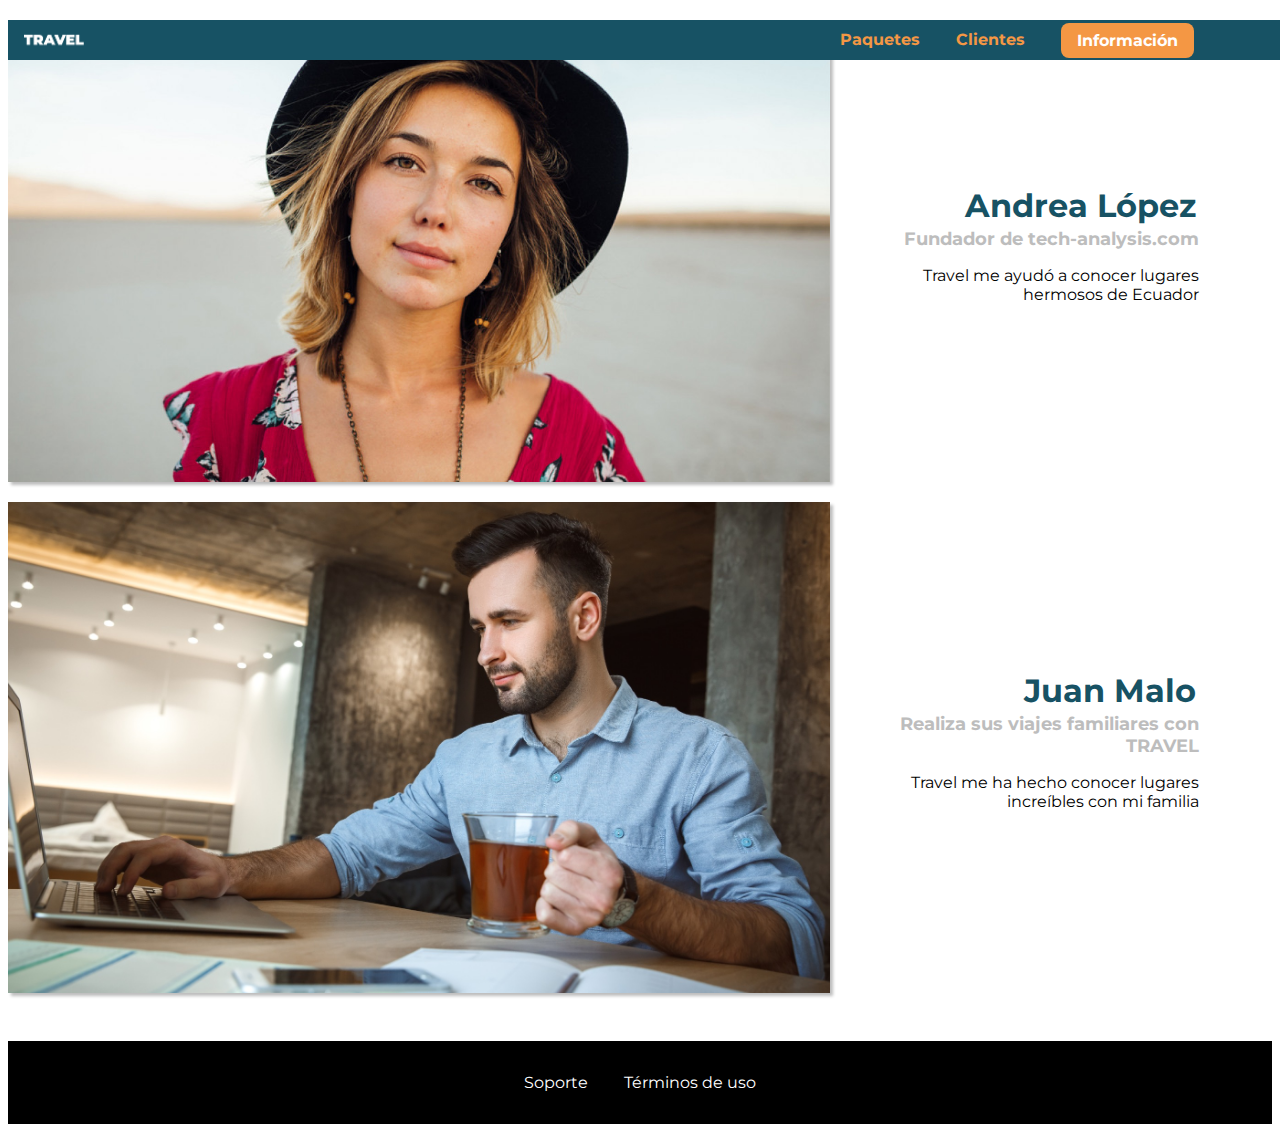
<file: Clientes/index.html>
<!DOCTYPE html>
<html lang="en">
<head>
    <meta charset="UTF-8">
    <meta http-equiv="X-UA-Compatible" content="IE=edge">
    <meta name="viewport" content="width=device-width, initial-scale=1.0">
    <title>TRAVEL Clientes</title>
    <link href="https://fonts.googleapis.com/css2?family=Montserrat:wght@400;700&display=swap" rel="stylesheet">
    <link rel="stylesheet" href="../paqueteShared.css">
    <link rel="stylesheet" href="clientes.css">
</head>
<body>
   
    <header class="titulo-principal">
        <div>
            <a href="../Carpeta2_Rivera.html" class="main-header_brand">
                <img src="../LOGOTIPO.jpg.png" alt="Viaja por Ecuador" >
            </a>
        </div><nav class="main-nav">
            <ul class="main-nav_items">
                <li class="main-nav_item">
                    <a href="../paquetes/paquetesindexs.html">Paquetes</a>
                </li>
                <li class="main-nav_item">
                    <a href="index.html">Clientes</a>
                </li>
                <li class="main-nav_item main-nav_item--cta">
                    <a href="../paquetes/paquetesindex.html">Información</a>
                </li>
            </ul>
        </nav>        
    </header>
    <main>
        <div>
            <div class="testimonio" id="cliente-1"></div>
                <div class="testimonio__image-container">
                    <img src="../cliente1.jpg" alt="Andrea López - Cliente" class="testimonio__image">
                </div>
                <div class="testimonio__info">
                    <h1 class="testimonio__nombre">Andrea López</h1>    
                    <h2 class="testimonio__subtitulo">Fundador de 
                        <a href="tech-analysis.com">tech-analysis.com</a>
                    </h2>
                    <p class="testimonio__text">Travel me ayudó a conocer lugares hermosos de Ecuador</p>
                </div>
                <div class="testimonio" id="cliente-2"></div>
                <div class="testimonio__image-container">
                    <img src="../cliente2.jpg" alt="Andrea López . Cliente" class="testimonio__image">
                </div>
                <div class="testimonio__info">
                    <h1 class="testimonio__nombre">Juan Malo</h1>    
                    <h2 class="testimonio__subtitulo">Realiza sus viajes familiares con TRAVEL
                    </h2>
                    <p class="testimonio__text">Travel me ha hecho conocer lugares increíbles con mi familia</p>
                </div>
        </div>
    </main>
    <footer class="main-footer">
        <nav>
            <ul class="main-footer__links">
                <li class="main-footer__link">
                    <a href="#">Soporte</a>
                </li>
                <li class="main-footer__link">
                    <a href="#">Términos de uso</a>
                </li>
            </ul>
        </nav>

    </footer>
</body>
</html>
</file>
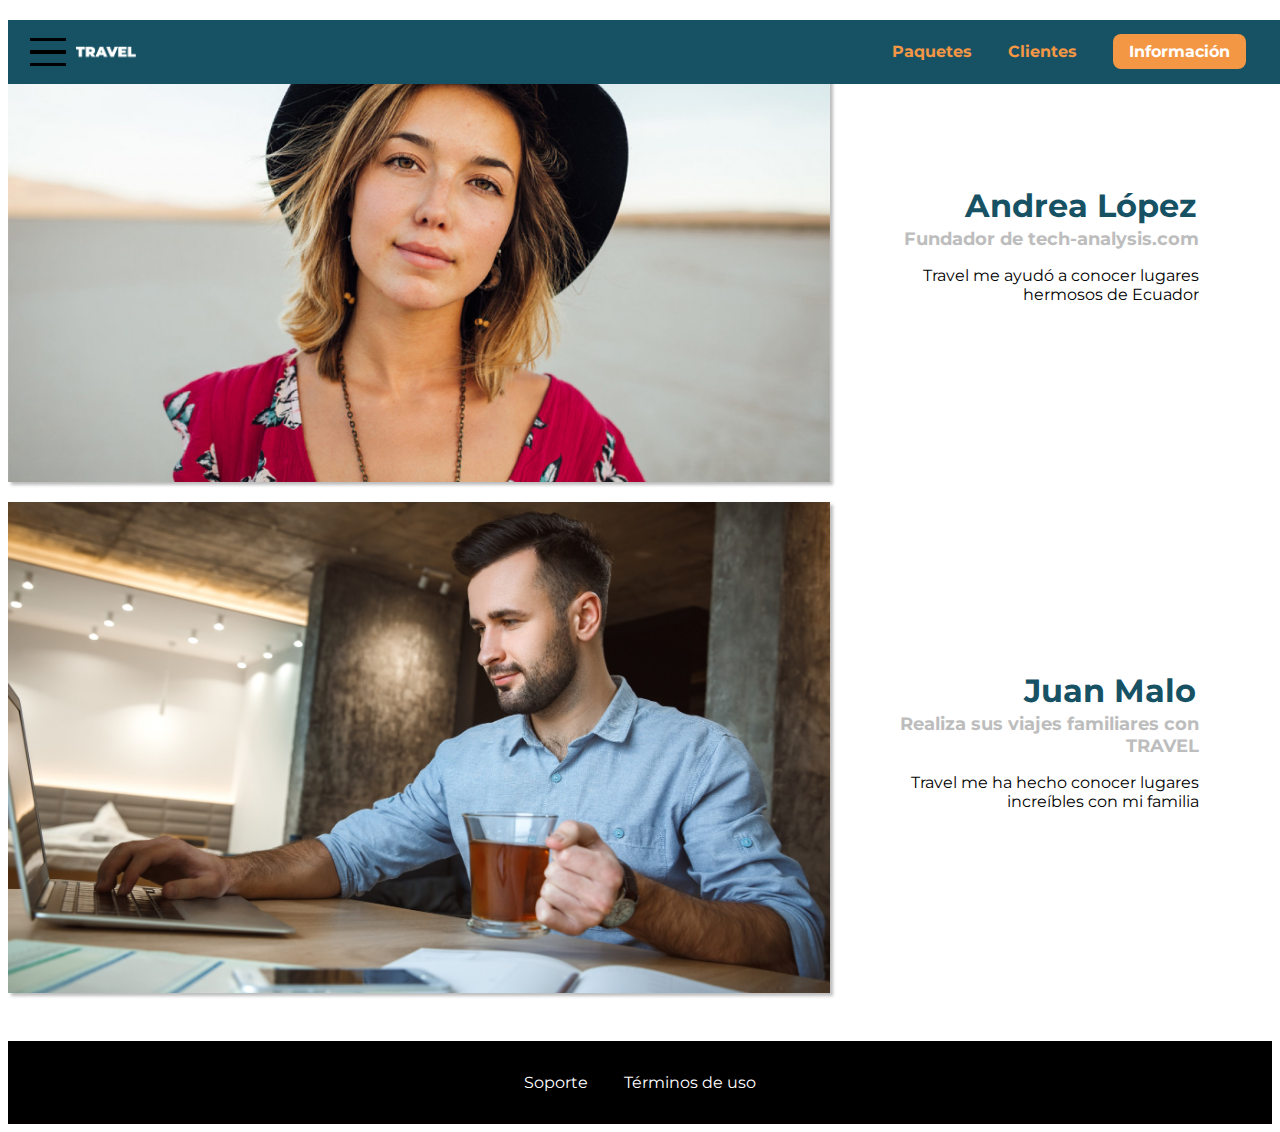
<file: clientes/index.html>
<!DOCTYPE html>
<html lang="en">
<head>
    <meta charset="UTF-8">
    <meta http-equiv="X-UA-Compatible" content="IE=edge">
    <meta name="viewport" content="width=device-width, initial-scale=1.0">
    <title>TRAVEL Clientes</title>
    <link href="https://fonts.googleapis.com/css2?family=Montserrat:wght@400;700&display=swap" rel="stylesheet">
    <link rel="stylesheet" href="/paqueteShared.css">
    <link rel="stylesheet" href="/Clientes/clientes.css">
</head>
<body>
   <div class="backdrop"></div>
    <header class="titulo-principal">
        <div>
            <button class="toggle-button">
                <span class="toggle-button__bar"></span>
                <span class="toggle-button__bar"></span>
                <span class="toggle-button__bar"></span>
            </button>
            <a href="/main.html" class="main-header_brand">
                <img src="/Imagenes/LOGOTIPO.jpg.png" alt="Travel" >
            </a>
        </div><nav class="main-nav">
            <ul class="main-nav_items">
                <li class="main-nav_item">
                    <a href="/paquetes/">Paquetes</a>
                </li>
                <li class="main-nav_item">
                    <a href="/clientes/">Clientes</a>
                </li>
                <li class="main-nav_item main-nav_item--cta">
                    <a href="/paquetes/">Información</a>
                </li>
            </ul>
        </nav>        
    </header>
    <main>
        <nav class="mobile-nav">
            <ul class="mobile-nav__items">
                <li class="mobile-nav__item">
                    <a href="/paquetes/">Paquetes</a>
                </li>
                <li class="mobile-nav__item">
                    <a href="/Clientes/">Clientes</a>
                </li>
                <li class="mobile-nav__item">
                    <a href="/paquetes/">Información</a>
                </li>
            </ul>
        </nav>
        <div>
            <div class="testimonio" id="cliente-1"></div>
                <div class="testimonio__image-container">
                    <img src="/Imagenes/cliente1.jpg" alt="Andrea López - Cliente" class="testimonio__image">
                </div>
                <div class="testimonio__info">
                    <h1 class="testimonio__nombre">Andrea López</h1>    
                    <h2 class="testimonio__subtitulo">Fundador de 
                        <a href="tech-analysis.com">tech-analysis.com</a>
                    </h2>
                    <p class="testimonio__text">Travel me ayudó a conocer lugares hermosos de Ecuador</p>
                </div>
                <div class="testimonio" id="cliente-2"></div>
                <div class="testimonio__image-container">
                    <img src="/Imagenes/cliente2.jpg" alt="Andrea López . Cliente" class="testimonio__image">
                </div>
                <div class="testimonio__info">
                    <h1 class="testimonio__nombre">Juan Malo</h1>    
                    <h2 class="testimonio__subtitulo">Realiza sus viajes familiares con TRAVEL
                    </h2>
                    <p class="testimonio__text">Travel me ha hecho conocer lugares increíbles con mi familia</p>
                </div>
        </div>
    </main>
    <footer class="main-footer">
        <nav>
            <ul class="main-footer__links">
                <li class="main-footer__link">
                    <a href="#">Soporte</a>
                </li>
                <li class="main-footer__link">
                    <a href="#">Términos de uso</a>
                </li>
            </ul>
        </nav>

    </footer>
    <script src="/shared.js"></script>
</body>
</html>
</file>
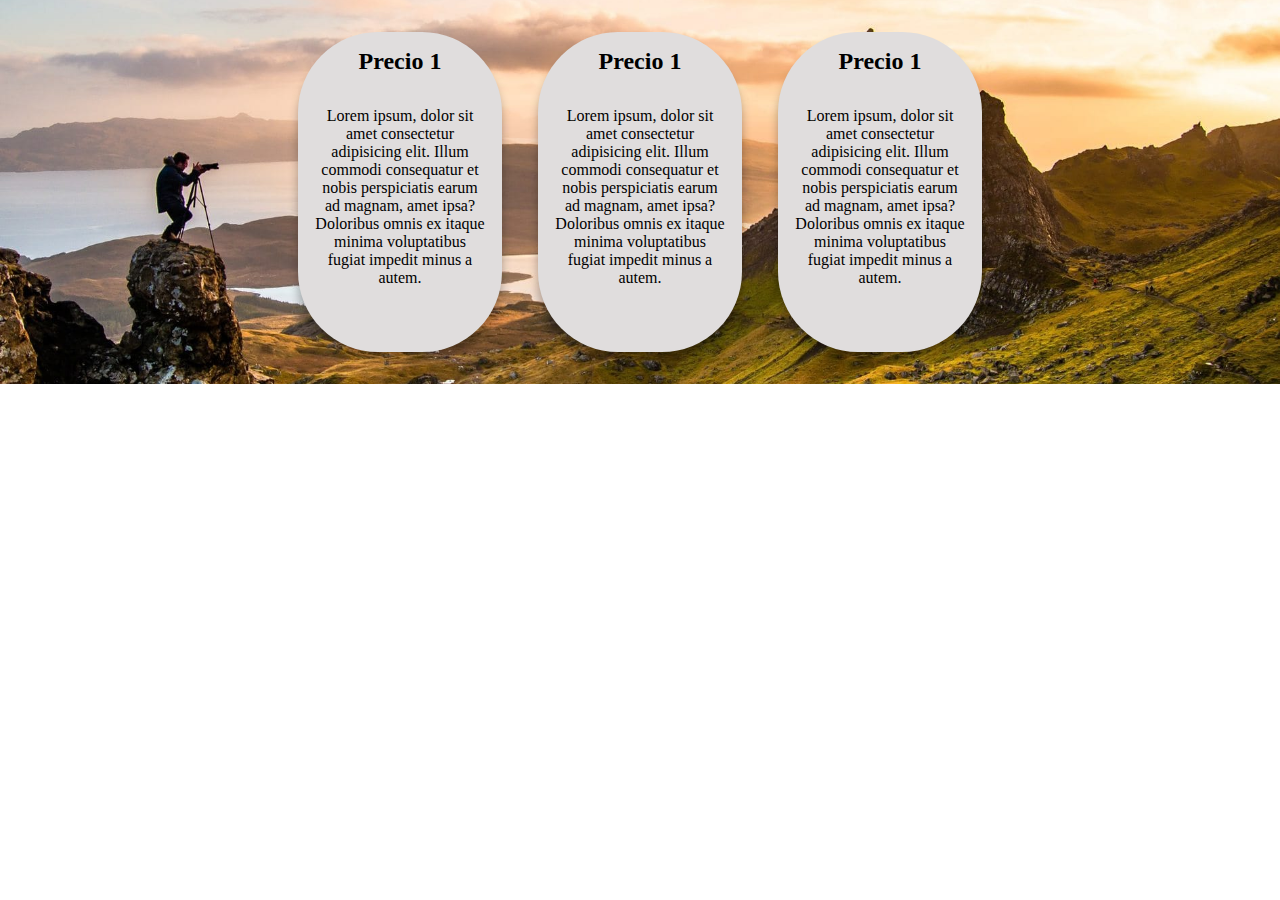
<file: Media queries/index.html>
<!DOCTYPE html>
<html lang="en">
<head>
    <meta charset="UTF-8">
    <meta http-equiv="X-UA-Compatible" content="IE=edge">
    <meta name="viewport" content="width=device-width, initial-scale=1.0">
    <link rel="stylesheet" href="style.css">
    <title>Document</title>
</head>
<body>
    <section class="cards">
        <div class="cards-container">
            <article class="cards-item">
                <h2> Precio 1</h2>
                <p>Lorem ipsum, dolor sit amet consectetur adipisicing elit. Illum commodi consequatur et nobis perspiciatis earum ad magnam, amet ipsa? Doloribus omnis ex itaque minima voluptatibus fugiat impedit minus a autem.</p>
            </article>
            <article class="cards-item">
                <h2> Precio 1</h2>
                <p>Lorem ipsum, dolor sit amet consectetur adipisicing elit. Illum commodi consequatur et nobis perspiciatis earum ad magnam, amet ipsa? Doloribus omnis ex itaque minima voluptatibus fugiat impedit minus a autem.</p>
            </article>
            <article class="cards-item">
                <h2> Precio 1</h2>
                <p>Lorem ipsum, dolor sit amet consectetur adipisicing elit. Illum commodi consequatur et nobis perspiciatis earum ad magnam, amet ipsa? Doloribus omnis ex itaque minima voluptatibus fugiat impedit minus a autem.</p>
             <article class="cards-item only-xbs">
                    <h2> Precio 1</h2>
                    <p>Lorem ipsum, dolor sit amet consectetur adipisicing elit. Illum commodi consequatur et nobis perspiciatis earum ad magnam, amet ipsa? Doloribus omnis ex itaque minima voluptatibus fugiat impedit minus a autem.</p>
             </article>
             <article class="cards-item only-xbs">
                    <h2> Precio 1</h2>
                    <p>Lorem ipsum, dolor sit amet consectetur adipisicing elit. Illum commodi consequatur et nobis perspiciatis earum ad magnam, amet ipsa? Doloribus omnis ex itaque minima voluptatibus fugiat impedit minus a autem.</p>
            </article>
            <article class="cards-item only-xbs">
                    <h2> Precio 1</h2>
                    <p>Lorem ipsum, dolor sit amet consectetur adipisicing elit. Illum commodi consequatur et nobis perspiciatis earum ad magnam, amet ipsa? Doloribus omnis ex itaque minima voluptatibus fugiat impedit minus a autem.</p>
            </article>
        </div>
    </section>
</body>
</html>
</file>
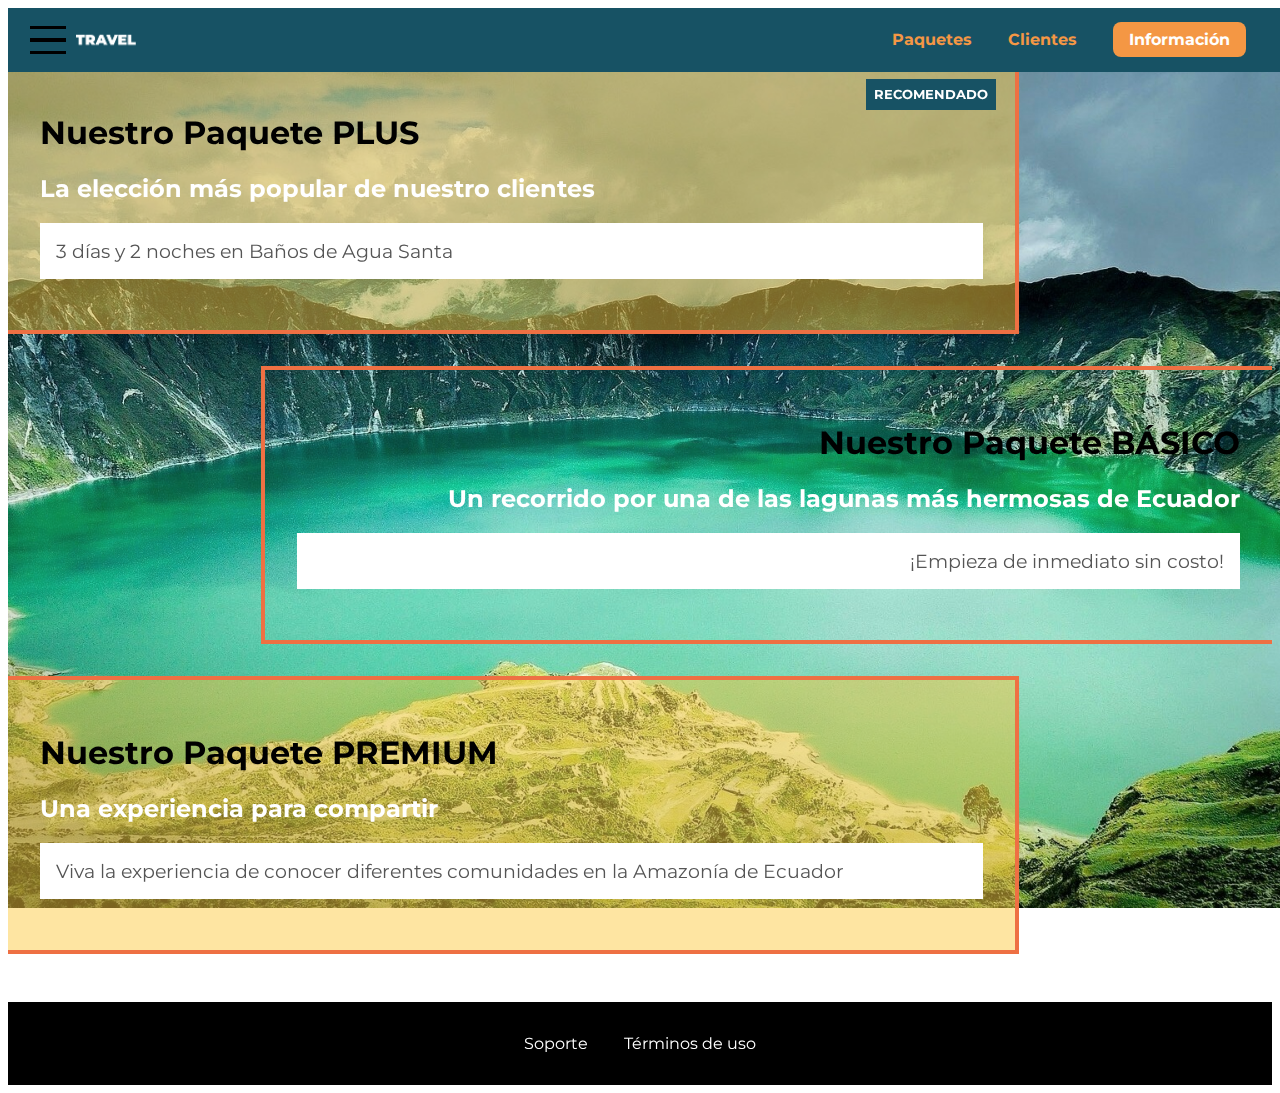
<file: paquetes/index.html>
<!DOCTYPE html>
<html lang="en">
<head>
    <meta charset="UTF-8">
    <meta http-equiv="X-UA-Compatible" content="IE=edge">
    <meta name="viewport" content="width=device-width, initial-scale=1.0">
    <title>uHost</title>
    <link href="https://fonts.googleapis.com/css2?family=Montserrat:wght@400;700&display=swap" rel="stylesheet">
    <link rel="stylesheet" href="/paqueteShared.css">
    <link rel="stylesheet" href="packages.css">
</head>

<body>
    <div class="backdrop"></div>
    <div class="background"></div>
    <header class="titulo-principal">
        <button class="toggle-button">
            <span class="toggle-button__bar"></span>
            <span class="toggle-button__bar"></span>
            <span class="toggle-button__bar"></span>
        </button>
        <div>
            <a href="../main.html" class="main-header_brand">
                <img src="/Imagenes/LOGOTIPO.jpg.png" alt="Viaja por Ecuador" >
            </a>
        </div><nav class="main-nav">
            <ul class="main-nav_items">
                <li class="main-nav_item">
                    <a href="/paquetes/">Paquetes</a>
                </li>
                <li class="main-nav_item">
                    <a href="/Clientes/">Clientes</a>
                </li>
                <li class="main-nav_item main-nav_item--cta">
                    <a href="/paquetes/">Información</a>
                </li>
            </ul>
        </nav>        
    </header>
    <main>
        <nav class="mobile-nav">
            <ul class="mobile-nav__items">
                <li class="mobile-nav__item">
                    <a href="/paquetes/">Paquetes</a>
                </li>
                <li class="mobile-nav__item">
                    <a href="/Clientes/">Clientes</a>
                </li>
                <li class="mobile-nav__item">
                    <a href="/paquetes/">Información</a>
                </li>
            </ul>
        </nav> 
        <section class="package" id="plus">
            <a href="#">
                <h1 class="package__title">Nuestro Paquete PLUS</h1>
                <h2 class="package__badge">RECOMENDADO</h2>
                <h2 class="package__subtitle">La elección más popular de nuestro clientes</h2>
                <p class="package__info">3 días y 2 noches en Baños de Agua Santa</p>
            </a>
        </section>
        <section class="package" id="gratis">
            <a href="#">
                <h1 class="package__title">Nuestro Paquete BÁSICO</h1>
                <h2 class="package__subtitle">Un recorrido por una de las lagunas más hermosas de Ecuador</h2>
                <p class="package__info">¡Empieza de inmediato sin costo!</p>
            </a>
        </section>
        <div class="clearfix"></div>
        <section class="package" id="premium">
            <a href="#">
                <h1 class="package__title">Nuestro Paquete PREMIUM</h1>
                <h2 class="package__subtitle">Una experiencia para compartir</h2>
                <p class="package__info">Viva la experiencia de conocer diferentes comunidades en la Amazonía de Ecuador</p>
            </a>
        </section>
    </main>
    <footer class="main-footer">
        <nav>
            <ul class="main-footer__links">
                <li class="main-footer__link">
                    <a href="#">Soporte</a>
                </li>
                <li class="main-footer__link">
                    <a href="#">Términos de uso</a>
                </li>
            </ul>
        </nav>
    </footer>
    <script src="/shared.js"></script>
</body>
</html>
</file>
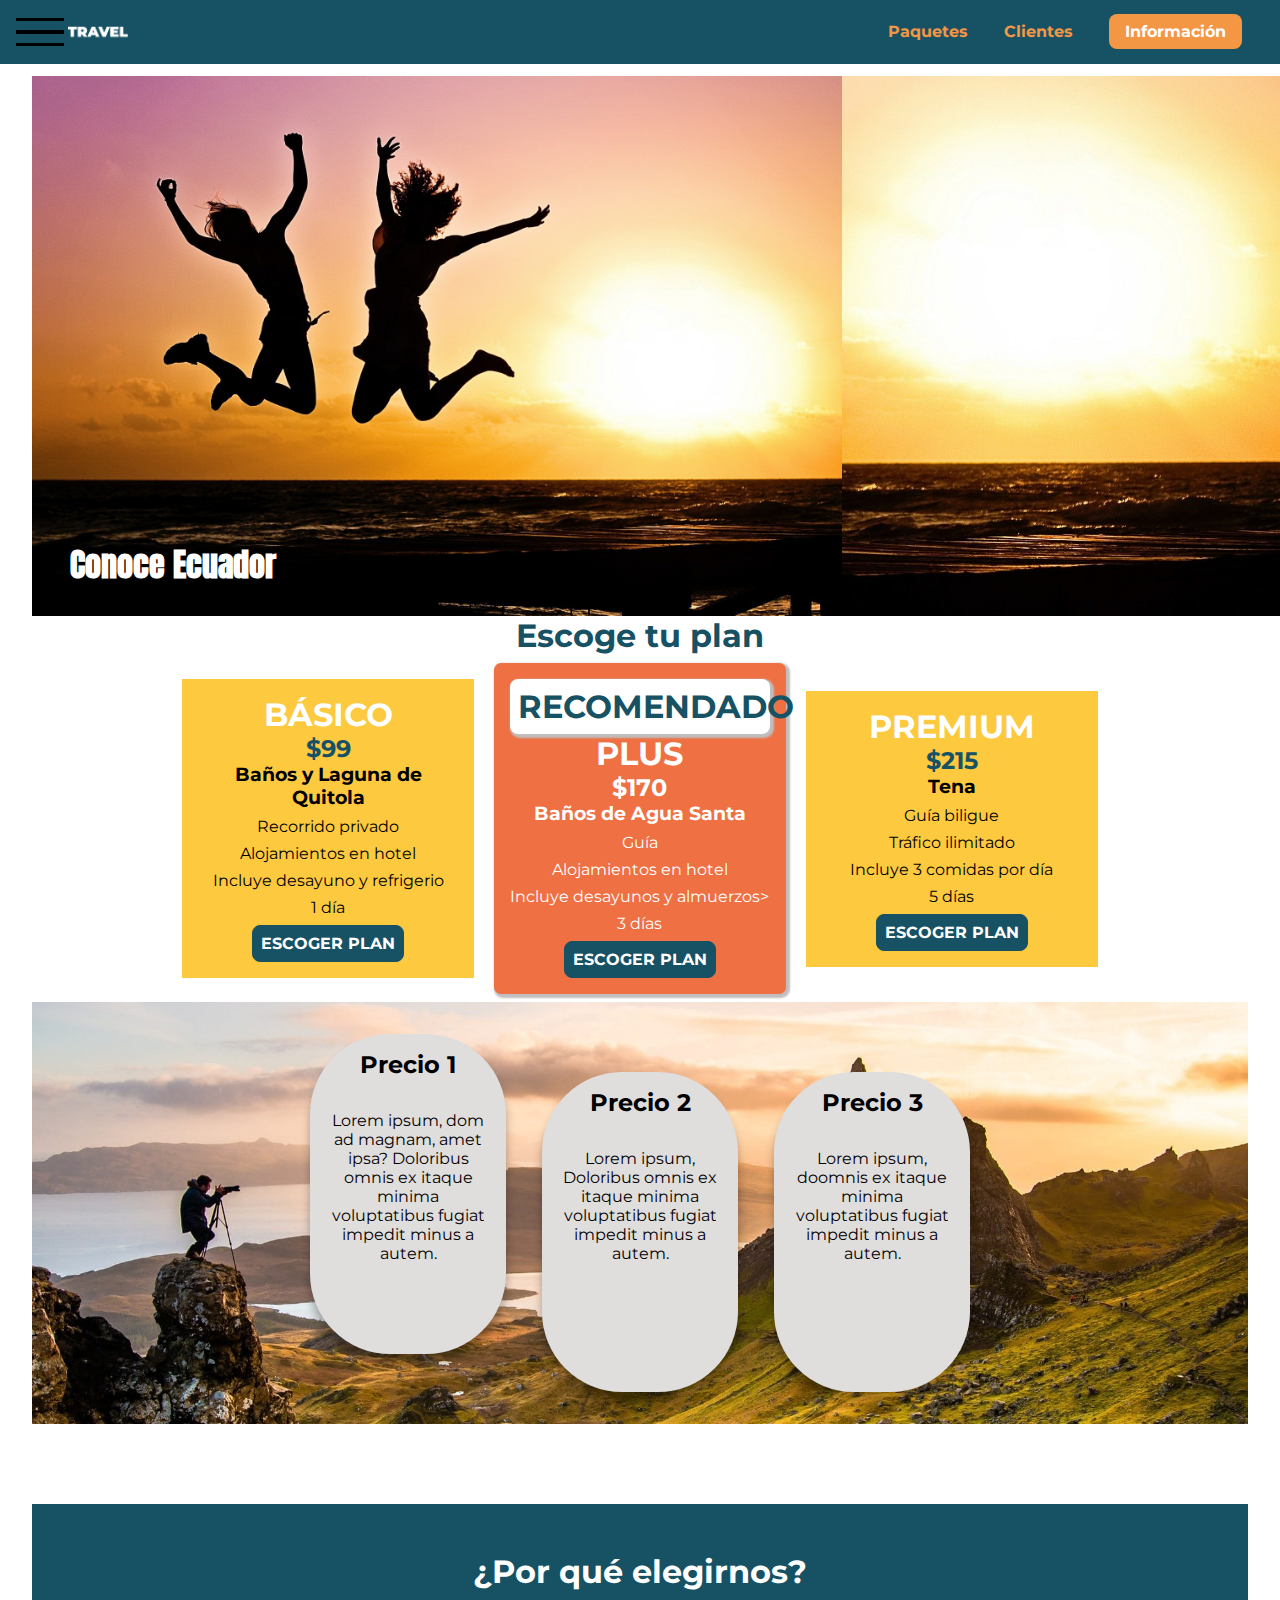
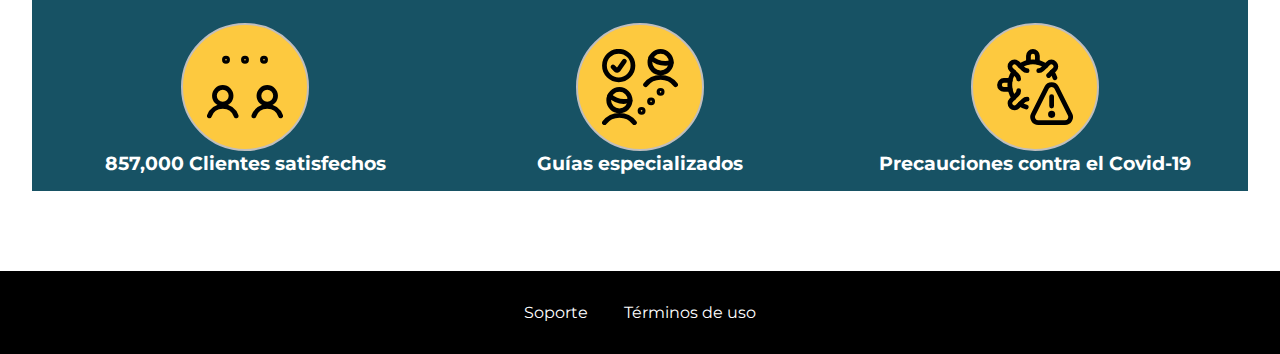
<file: main.html>
<!DOCTYPE html>
<html lang="en">
<head>
    <meta charset="UTF-8">
    <meta http-equiv="X-UA-Compatible" content="IE=edge">
    <meta name="viewport" content="width=device-width, initial-scale=1.0">
    <title>uHost</title>
    <link href="https://fonts.googleapis.com/css2?family=Anton&display=swap" rel="stylesheet">
    <link href="https://fonts.googleapis.com/css2?family=Montserrat:wght@400;700&display=swap" rel="stylesheet">
    <link rel="stylesheet" href="/paquetes/packages.css">
    <link rel="stylesheet" href="paqueteShared.css">
    <link rel="stylesheet" href="index.css"> 
    <link rel="stylesheet" href="/Imagenes/freedom.jpg">
    <link rel="stylesheet" href="/media-queries/style.css">
</head>

<body>
    <div class="backdrop"></div>
    <div class="modal">
        <h1 class="modal__title">¿Quieres continuar?</h1>
        <div class="modal__actions">
            <a href="start-hosting/index.html" class="modal__action"> ¡Sí!</a>
            <button class="modal__action modal__action--negative" type="button">¡No!</button>
        </div>
    </div>

    <header class="titulo-principal">
        <div>
            <button class="toggle-button">
                <span class="toggle-button__bar"></span>
                <span class="toggle-button__bar"></span>
                <span class="toggle-button__bar"></span>
            </button>
            <a href="main.html" class="main-header_brand">
                <img src="/Imagenes/LOGOTIPO.jpg.png" alt="Viaja por Ecuador" >
            </a>
        </div>
        <nav class="main-nav">
            <ul class="main-nav_items">
                <li class="main-nav_item">
                    <a href="/paquetes/">Paquetes</a>
                </li>
                <li class="main-nav_item">
                    <a href="/Clientes/">Clientes</a>
                </li>
                <li class="main-nav_item main-nav_item--cta">
                    <a href="/paquetes/">Información</a>
                </li>
            </ul>
        </nav>        
    </header>

    <nav class="mobile-nav">
        <ul class="mobile-nav__items">
            <li class="mobile-nav__item">
                <a href="/paquetes/">Paquetes</a>
            </li>
            <li class="mobile-nav__item">
                <a href="/Clientes/">Clientes</a>
            </li>
            <li class="mobile-nav__item">
                <a href="/paquetes/">Información</a>
            </li>
        </ul>
    </nav>

    <main>
        <section id="descripcion-del-producto">
            <h1>Conoce Ecuador</h1>
            <a href="/main.html" class="main-header_brand">
               <div class="imagen">
                <img src="/Imagenes/freedom.jpg" alt="" >
            </div>
            </a>
        </section>
        
        <section id="planes">
            <h1 class="section-title">Escoge tu plan</h1>
            <div class="plan__list">
                <article class="plan">
                    <h1 class="plan__title">BÁSICO</h1>
                    <h2 class="plan__price">$99</h2>
                    <h3> Baños y Laguna de Quitola</h3>
                    <ul class="plan__features">
                        <li class="plan__feature">Recorrido privado</li>
                        <li class="plan__feature">Alojamientos en hotel</li>
                        <li class="plan__feature">Incluye desayuno y refrigerio</li>
                        <li class="plan__feature">1 día</li>
                    </ul>
                    <div>
                        <button class="button">ESCOGER PLAN </button>
                    </div>
                </article>
                <article class="plan plan--highlighted">
                    <h1 class="plan__annotation">RECOMENDADO</h1>
                    <h1 class="plan__title">PLUS</h1>
                    <h2 class="plan__price">$170</h2>
                    <h3>Baños de Agua Santa</h3>
                    <ul class="plan__features">
                        <li class="plan__feature">Guía</li>
                        <li class="plan__feature">Alojamientos en hotel</li>
                        <li class="plan__feature">Incluye desayunos y almuerzos>
                        <li class="plan__feature">3 días</li>
                    </ul>
                    <div>
                        <button class="button">ESCOGER PLAN </button>
                    </div>
                </article>
                <article class="plan">
                    <h1 class="plan__title">PREMIUM</h1>
                    <h2 class="plan__price">$215</h2>
                    <h3>Tena</h3>
                    <ul class="plan__features">
                        <li class="plan__feature">Guía biligue</li>
                        <li class="plan__feature">Tráfico ilimitado</li>
                        <li class="plan__feature">Incluye 3 comidas por día</li>
                        <li class="plan__feature">5 días</li>
                    </ul>
                    <div>
                        <button class="button">ESCOGER PLAN</button>
                    </div>
                </article>
            </div>


            <section class="cards">
                <div class="cards-container">
                    <article class="cards-item">
                        <h2> Precio 1</h2>
                        <p>Lorem ipsum, dom ad magnam, amet ipsa? Doloribus omnis ex itaque minima voluptatibus fugiat impedit minus a autem.</p>
                    </article>
                    <article class="cards-item">
                        <h2> Precio 2</h2>
                        <p>Lorem ipsum, Doloribus omnis ex itaque minima voluptatibus fugiat impedit minus a autem.</p>
                    </article>
                    <article class="cards-item">
                        <h2> Precio 3</h2>
                        <p>Lorem ipsum, doomnis ex itaque minima voluptatibus fugiat impedit minus a autem.</p>
                    </article>
                    <article class="cards-item only-xbs">
                        <h2> Precio 4</h2>
                        <p>Lorem ipsum, amet ipsa? Doloribuima voluptatibus fugiat impedit minus a autem.</p>
                     </article>
                     <article class="cards-item only-xbs">
                        <h2> Precio 5</h2>
                         <p>Lorem ipsum, dolorsa? Doloribus omnis ex itaque minima voluptatibus fugiat impedit minus a autem.</p>
                    </article>
                    <article class="cards-item only-xbs">
                            <h2> Precio 6</h2>
                            <p>Lorem ipsum, dolor sit psa? Doloribus omnis ex itaque minima voluptatibus fugiat impedit minus a autem.</p>
                    </article>
                </div>
            </section>

        </section>
        <section id="key-features">
            <h1 class="section-title">¿Por qué elegirnos?</h1>
            <ul class="key-feature__list">
                <li class="key-feature">
                    <div class="key-feature__image">
                        <svg xmlns="http://www.w3.org/2000/svg" viewBox="0 0 48 48" fill="#000000" stroke="#000000"><g transform="matrix(2,0,0,2,0,0)"><circle cx="4.974" cy="14.75" r="2.625" fill="none" stroke-linecap="round" stroke-linejoin="round" stroke-width="1.5"></circle><path d="M9.2 21.125a4.474 4.474 0 0 0-8.449 0" fill="none" stroke-linecap="round" stroke-linejoin="round" stroke-width="1.5"></path><circle cx="19.026" cy="14.75" r="2.625" fill="none" stroke-linecap="round" stroke-linejoin="round" stroke-width="1.5"></circle><path d="M23.25 21.125a4.474 4.474 0 0 0-8.449 0" fill="none" stroke-linecap="round" stroke-linejoin="round" stroke-width="1.5"></path><circle cx="6" cy="3.375" r=".5" fill="none" stroke-linecap="round" stroke-linejoin="round" stroke-width="1.5"></circle><circle cx="12" cy="3.375" r=".5" fill="none" stroke-linecap="round" stroke-linejoin="round" stroke-width="1.5"></circle><circle cx="18" cy="3.375" r=".5" fill="none" stroke-linecap="round" stroke-linejoin="round" stroke-width="1.5"></circle></g></svg>  
                    </div>
                    <p class="key-feature__description">857,000 Clientes satisfechos </p>
                </li>
                <li class="key-feature">
                    <div class="key-feature__image">
                        <svg xmlns="http://www.w3.org/2000/svg" viewBox="0 0 48 48" fill="#000000" stroke="#000000"><g transform="matrix(2,0,0,2,0,0)"><circle cx="18.5" cy="4.163" r="3.375" fill="none" stroke-linecap="round" stroke-linejoin="round" stroke-width="1.5"></circle><path d="M23.25 11.288a6.026 6.026 0 0 0-9.5 0m8.125-7.013A6.779 6.779 0 0 1 20 4.538a6.729 6.729 0 0 1-4.568-1.78" fill="none" stroke-linecap="round" stroke-linejoin="round" stroke-width="1.5"></path><circle cx="5.5" cy="16.163" r="3.375" fill="none" stroke-linecap="round" stroke-linejoin="round" stroke-width="1.5"></circle><path d="M10.249 23.288a6.026 6.026 0 0 0-9.5 0m8.126-7.014a6.762 6.762 0 0 1-6.443-1.516" fill="none" stroke-linecap="round" stroke-linejoin="round" stroke-width="1.5"></path><circle cx="12.5" cy="19.538" r=".5" fill="none" stroke-linecap="round" stroke-linejoin="round" stroke-width="1.5"></circle><circle cx="15.5" cy="16.538" r=".5" fill="none" stroke-linecap="round" stroke-linejoin="round" stroke-width="1.5"></circle><circle cx="18.5" cy="13.538" r=".5" fill="none" stroke-linecap="round" stroke-linejoin="round" stroke-width="1.5"></circle><circle cx="5.271" cy="5.212" r="4.5" fill="none" stroke-linecap="round" stroke-linejoin="round" stroke-width="1.5"></circle><path d="m3.471 5.662.975.974a.45.45 0 0 0 .684-.056l1.941-2.718" fill="none" stroke-linecap="round" stroke-linejoin="round" stroke-width="1.5"></path></g></svg>
                    </div>
                    <p class="key-feature__description">Guías especializados</p>
                </li>
                <li class="key-feature">
                    <div class="key-feature__image">
                        <svg xmlns="http://www.w3.org/2000/svg" viewBox="0 0 48 48" fill="#000000" stroke="#000000"><g transform="matrix(2,0,0,2,0,0)"><path d="M17.25 20.25a.375.375 0 1 1-.375.375.375.375 0 0 1 .375-.375m0-2.25v-3" fill="none" stroke-linecap="round" stroke-linejoin="round" stroke-width="1.5"></path><path d="M23.063 20.682a1.774 1.774 0 0 1-1.587 2.568h-8.452a1.774 1.774 0 0 1-1.587-2.568l4.226-8.451a1.774 1.774 0 0 1 3.174 0zm-18.88-7.928H2.162a1.413 1.413 0 0 1 0-2.825h2.021m5.746-5.746V2.162a1.413 1.413 0 0 1 2.825 0v2.021" fill="none" stroke-linecap="round" stroke-linejoin="round" stroke-width="1.5"></path><path d="M15.405 5.28a7.3 7.3 0 0 0-8.128 0M18.288 9.1a7.256 7.256 0 0 0-.888-1.823M7.277 17.4a7.282 7.282 0 0 0 1.959.926M5.28 7.277a7.3 7.3 0 0 0 0 8.128" fill="none" stroke-linecap="round" stroke-linejoin="round" stroke-width="1.5"></path><path d="M6.848 9.511a1.61 1.61 0 0 0-.471-1.137L4.518 6.515a1.412 1.412 0 0 1 2-2l1.856 1.862a1.61 1.61 0 0 0 1.137.471m0 8.987a1.606 1.606 0 0 0-1.137.471l-1.859 1.859a1.412 1.412 0 0 1-2-2l1.859-1.86a1.608 1.608 0 0 0 .471-1.136m6.327-6.321a1.608 1.608 0 0 0 1.136-.471l1.86-1.859a1.412 1.412 0 0 1 2 2l-1.862 1.856" fill="none" stroke-linecap="round" stroke-linejoin="round" stroke-width="1.5"></path></g></svg>
                    </div>
                    <p class="key-feature__description">Precauciones contra el Covid-19</p>
                </li>
            </ul>
        </section>
        

    </main>
    <footer class="main-footer">
        <nav>
            <ul class="main-footer__links">
                <li class="main-footer__link">
                    <a href="#">Soporte</a>
                </li>
                <li class="main-footer__link">
                    <a href="#">Términos de uso</a>
                </li>
            </ul>
        </nav>
    </footer>
    <script src="/shared.js"></script>
</body>
</html>
</file>
<file: paqueteShared.css>
*{
    box-sizing: border-box
}

body {
    font-family: 'Montserrat', sans-serif;
    box-sizing: border-box;
}

.backdrop {
    position: fixed;
    display: none;
    top: 0;
    left: 0;
    z-index: 100;
    width: 100vw;
    height: 100vh;
    background-color: rgb(117, 115, 115);
}

.titulo-principal {
    width: 100%;
    position: fixed;
    background-color: #175264;
    padding: 0.5rem 1rem;
    z-index: 1;
}
.titulo-principal > div {
    display: inline-block;
    } 

.toggle-button {
    width: 3rem;
    background: transparent;
    border: none;
    cursor: pointer;
    padding-top: 0;
    padding-bottom: 0;
    vertical-align: middle;
}

.toggle-button:focus {
    outline: none;
}

.toggle-button__bar {
    width: 100%;
    height: 0.2rem;
    background: black;
    display: block;
    margin: 0.6rem 0;
}

 .main-header_brand{
     color: #fdc93f;
     text-decoration: none;
     font-weight: bold;
     font-size: 1.5rem;
     height: 1.5rem;
     /*width: 20px;*/
     display: inline-block;
     vertical-align: middle;
     }

.main-header_brand img {
    height: 100%;
    /*width: 100%;*/
}

.main-nav {
    display: inline-block;
    text-align: right;
    width: calc(100% - 122px);
    vertical-align: middle;
}
.main-nav_items{
    margin: 0;
    padding: 0;
    list-style: none;
}
.main-nav_item{
    display: inline-block;
    margin: 0 1rem;
}  
.main-nav_item a,
.mobile-nav__item a {
    text-decoration: none;
    font-weight: bold;
    padding: 0.2rem 0;
    color: #f49744 
}  

.main-nav_item a:hover, 
.main-nav_item a:active {
    color: white;
    border-bottom: 5px solid white;
}
.main-nav_item--cta a,
.mobile-nav__item--cta a {
    color: white;
    padding: 0.5rem 1rem;
    border-radius:8px ;
    background:#f49744;
}
.main-nav_item--cta a:hover,
.main-nav_item--cta a:active,
.mobile-nav__item--cta a:hover,
.mobile-nav__item--cta a:active {
    color: #f49744;
    background: white;
    border: none;
    }

.main-footer{
    background: black;
    padding: 2rem;
    margin-top: 3rem;
}

.main-footer__links{
    list-style: none;
    margin: 0;
    padding: 0;
    text-align: center;
}

.main-footer__link{
    display: inline-block;
    margin: 0 1rem;
}

.main-footer__link a{
    color: white;
    text-decoration: none;
}

.main-footer__link a:hover,
.main-footer__link a:active {
    color: rgb(192, 190, 190);
}


.mobile-nav{
    display: none;
    position: fixed;
    z-index: 101;
    top: 0;
    left: 0;
    background: white;
    width: 80%;
    height: 100vh;
}

.mobile-nav__items{
    width: 90%;
    height: 100%;
    list-style: none;
    margin: 10% auto;
    padding: 0;
    text-align: center;
}

.mobile-nav__item{
    margin: 1rem 0;
}

.mobile-nav__item a {
    font-size: 1.5rem;
}

.button {
    color: white;
    font: inherit;
    background-color: #175264; 
    border: 1.5px solid #175264; 
    padding: 0.5rem;
    border-radius: 8px;  
    font-weight: bold;
    cursor: pointer;
    }
    
    .button:hover,
    .button:active{
        background: white;
        color: #175264;
    } 
    
    .button:focus{
        outline: none;
    }
    

    .open {
        display: block !important;
    }
</file>
<file: Clientes/clientes.css>
.testimonio {
font-size: 20px;
margin: 20px 0;
}

.testimonio__list{
    width: 70%;
    margin: auto;
}
.testimonio:first-of-type {
    margin-top: 0;
}

.testimonio__image-container {
width: 65%;
display: inline-block;
vertical-align: middle;
box-shadow: 3px 3px 3px rgb(189, 189, 189);
}

.testimonio__image {
width: 100%;
vertical-align: top;
}

.testimonio__info {
    text-align: right;
    padding: 14px;
    display: inline-block;
    vertical-align: middle;
    width: 30% ;
}

#cliente-1-testimonio {
    text-align: right;
}
#cliente-2 .testimonio__info {
    text-align: left;
    text-align: right;
    padding: 14px;
    display: inline-block;
    vertical-align: middle;
    width: 30%;
}
.testimonio__nombre {
    margin: 3px;
    color: #175264;
}
.testimonio__subtitulo {
    margin: 0;
    font-size: 18px;
    color: rgb(189, 189, 189);
}
.testimonio__subtitulo a {
    color: inherit;
    text-decoration: none;
}
.testimonio__subtitulo a:hover,
.testimonio__subtitulo a:active {
    color:#f49744 ;
}
</file>
<file: Media queries/style.css>
/* 
body{ 
    background-color: #175264;
}

@media screen and ( min-widht : 900px ) {
    body{
        background-color: #fdc93f;
    }    
} */

*{
    margin: 0;
    padding: 0;
}
 
.body{
    font-family: Arial, Helvetica, sans-serif ;
}

.cards{
    background-color: rgb(231, 231, 231);
    background-image: url(../Imagenes/fotografo-paisajes.jpg) ; 
    background-size: cover;
    background-position: center;
}

.cards-container{
    padding: 1rem;
    max-width: 51rem ;
    margin: 0 auto;
    text-align: center;
}

.cards-item{
    background-color: rgb(224, 221, 221);
    display: inline-block;
    width: 25%;
    height: 20rem;
    padding: 1rem;
    box-shadow: 0 10px 10px rgb(0, 0, 0, .3);
    box-sizing: border-box;
    margin: 1rem;
    border-radius: 5rem;
}
.cards-item h2{
    margin-bottom: 2rem;
}

.only-xbs{
    display: none;
}

@media screen and ( max-widht : 49rem ) {
    .cards-item{
        width: 28%;
        height: 20rem;
    }  
    .cards{
        background-image: url(../Imagenes/imagen2.jpg) ; 
    }
} 
@media screen and ( max-widht : 100rem ) {
    .cards{
    background-image: url(../Imagenes/imagen3.jpg) ;
    }

    .cards-container{
        max-width: 120rem;
    }
    .cards-item{
        width: 14%;
    }
    .only-xbs{
        display: inline-block;
    }  
} 

@media screen and ( max-widht: 49rem ) {
    .cards-item{
        width: 90%;
        height: 10rem;
    }    
}
</file>
<file: paquetes/packages.css>
main {
    padding-top: 2rem;
}

.background {
    background: url(../Imagenes/fondoinicio.jpg) center/cover;
    filter: grayscale(10%);
    width: 100vw;
    height: 100vh;
    position: fixed;
    z-index: -1;
}

.package {
    width: 80%;
    margin: 1rem 0;
    border: 4px solid  #ee7043;
    border-left: none;
    position: relative;
}



.package:hover,
.package:active {
    box-shadow: 2px 2px 4px;
    border-color: #175264 !important;
    /*border-color: coral !important;*/
}

.package a {
    text-decoration: none;
    color: inherit;
    display: block;
    padding: 2rem;
}


.package__badge{
    position: absolute;
    top: 0;
    right: 0;
    margin: 1.2rem; 
    font-size: 0.8rem;
    color: white;
    background: #175264;
    padding: 0.5rem ;
}
.package__subtitle {
   color: white; 
}

.package__info{
padding: 1rem;
border: 1 px solid  #175264;
font-size: 1.2rem;
color: rgb(85, 85, 85);
background: white;
}

.clearfix{
    clear: both;
}

#plus  {
    background-color: #fdca3f7c;
}
#gratis {
background:  #f49644a6);
float: right;
border-right: none;
border-left: 4px solid #ee7043 ;
text-align: right;
}
/* #gratis:hover,
#gratis:active{
    border-left-color: rgb(250, 223, 165) ;
} */


#premium{
    background:  #fdca3f7c;
    }
#premium .package__title{
 color: rgb(0, 0, 0);
}
#premium .package__subtitle{
color: white;
}
</file>
<file: index.css>
main{ 
    padding: 32px;
}

.imagen {
    width: 100vw;
    height: 60vh;
    position: center;
}
    #descripcion-del-producto { 
    background: url("freedom.jpg")
     left 10% bottom 20%/cover no-repeat border-box padding-box, #fdc93f;
    /* background: url("fondoinicio.jpg");
    background-size: cover;
    background-position: left 10% bottom 20%; */
    /*background-repeat: no-repeat;
    background-origin: border-box;
    background-clip: border-box;*/
   /*background-image:linear-gradient(180deg,#fdc93f, #ee7043, rgb(252, 46, 46) ) ;*/
   /*background-image: radial-gradient(ellipse farthest-corner at 20% 50%  ,#fdc93f, #ee7043, rgb(252, 46, 46)); */
    width: 100vw;
    height: 60vh; 
    margin-top: 2.75rem;
    /*border: 5px dashed #fdc93f; */
    position: relative; 
}
 .section-title {
    color: #175264;
    text-align: center;
}
#descripcion-del-producto h1 {  
     color: white;
     font-family: 'Anton', sans-serif; 
     position: absolute;
     bottom: 5%;
     left: 3%;
     width: 100%; 
 } 

.plan__list  {
width: 80%;
margin: auto;
text-align: center;
}


 .plan {
     background: #fdc93f;
     text-align: center;
     padding: 1rem;
     margin: 0.5rem;
     display: inline-block;
     width: 30%;
     vertical-align: middle;
 }
.plan--highlighted{
    background-color: #ee7043;
    color: white;
    box-shadow: 2px 2px 2px 2px rgb(192, 190, 190);
    border-radius: 7px;
}

.plan__annotation{
    background: white;
    color: #175264;
    padding: 0.5rem;
    box-shadow: 2px 2px 2px 2px rgb(192, 190, 190) ;
    border-radius: 8px;
}

.plan__title {
    color: white;
}

.plan__price{
    color: #175264;    
}

.plan--highlighted .plan__title{
    color: white;
}

.plan--highlighted .plan__price{
    color: white;
}


.plan__features{
    list-style: none;
    margin: 0;
    padding: 0;
}

.plan__feature {
    margin: 0.5rem 0;
}

#key-features {
    background: #175264;
    margin-top: 5rem;
    padding: 1rem;
}

#key-features .section-title{
    color: white;
    margin: 2rem;
}


.key-feature__list{
    list-style: none;
    margin: 0;
    padding: 0;
    text-align: center;
}

.key-feature{
    display: inline-block;
    width: 33%;
    vertical-align: top;
}

.key-feature__description {
    color: white;
    text-align: center;
    font-weight: bold;
    font-size: 1.2rem;
}

.key-feature__image{
    background: #fdc93f;
    width: 128px;
    height: 128px;
    border: 2px solid rgb(192, 190, 190);
    border-radius: 50%;
    margin:auto;
    padding: 1.5rem ;
}

.modal {
    position: fixed;
    display: none;
    z-index: 200;
    top: 20%;
    left: 30%;
    width: 40%;
    background: white;
    padding: 1rem;
    border: 1px solid #ccc;
    box-shadow: 1px 1px 1px rgb(192, 190, 190);

}

.modal__title{
text-align: center;
margin: 0 0 0 1rem 0;
}

.modal__actions {
    text-align: center;
}

.modal__action {
    border: 1px solid #175264;
    background: #175264;
    text-decoration: none;
    color: white;
    font: inherit;
    padding: 0.rem 1rem;
    cursor: pointer;
}


.modal__action:hover,
.modal__action:active{
    background: #fdc93f;
    border-color: #fdc93f;
}

.modal__action--negative {
    background: #ee7043;
    border-color: #ee7043;
}

.modal__action--negative:hover,
.modal__action--negative:active{
    background: #175264;
    border-color: #175264;
}



/*h1{
    font-family: sans-serif;
} */
</file>
<file: media-queries/style.css>
/* 
body{ 
    background-color: #175264;
}

@media screen and ( min-widht : 900px ) {
    body{
        background-color: #fdc93f;
    }    
} */

*{
    margin: 0;
    padding: 0;
}
 
.body{
    font-family: Arial, Helvetica, sans-serif ;
}

.cards{
    background-color: rgb(231, 231, 231);
    background-image: url(../Imagenes/fotografo-paisajes.jpg) ; 
    background-size: cover;
    background-position: center;
}

.cards-container{
    padding: 1rem;
    max-width: 51rem ;
    margin: 0 auto;
    text-align: center;
}

.cards-item{
    background-color: rgb(224, 221, 221);
    display: inline-block;
    width: 25%;
    height: 20rem;
    padding: 1rem;
    box-shadow: 0 10px 10px rgb(0, 0, 0, .3);
    box-sizing: border-box;
    margin: 1rem;
    border-radius: 5rem;
}
.cards-item h2{
    margin-bottom: 2rem;
}

.only-xbs{
    display: none;
}

@media screen and ( max-widht : 49rem ) {
    .cards-item{
        width: 28%;
        height: 20rem;
    }  
    .cards{
        background-image: url(../Imagenes/imagen2.jpg) ; 
    }
} 
@media screen and ( max-widht : 100rem ) {
    .cards{
    background-image: url(../Imagenes/imagen3.jpg) ;
    }

    .cards-container{
        max-width: 120rem;
    }
    .cards-item{
        width: 14%;
    }
    .only-xbs{
        display: inline-block;
    }  
} 

@media screen and ( max-widht: 49rem ) {
    .cards-item{
        width: 90%;
        height: 10rem;
    }    
}
</file>
